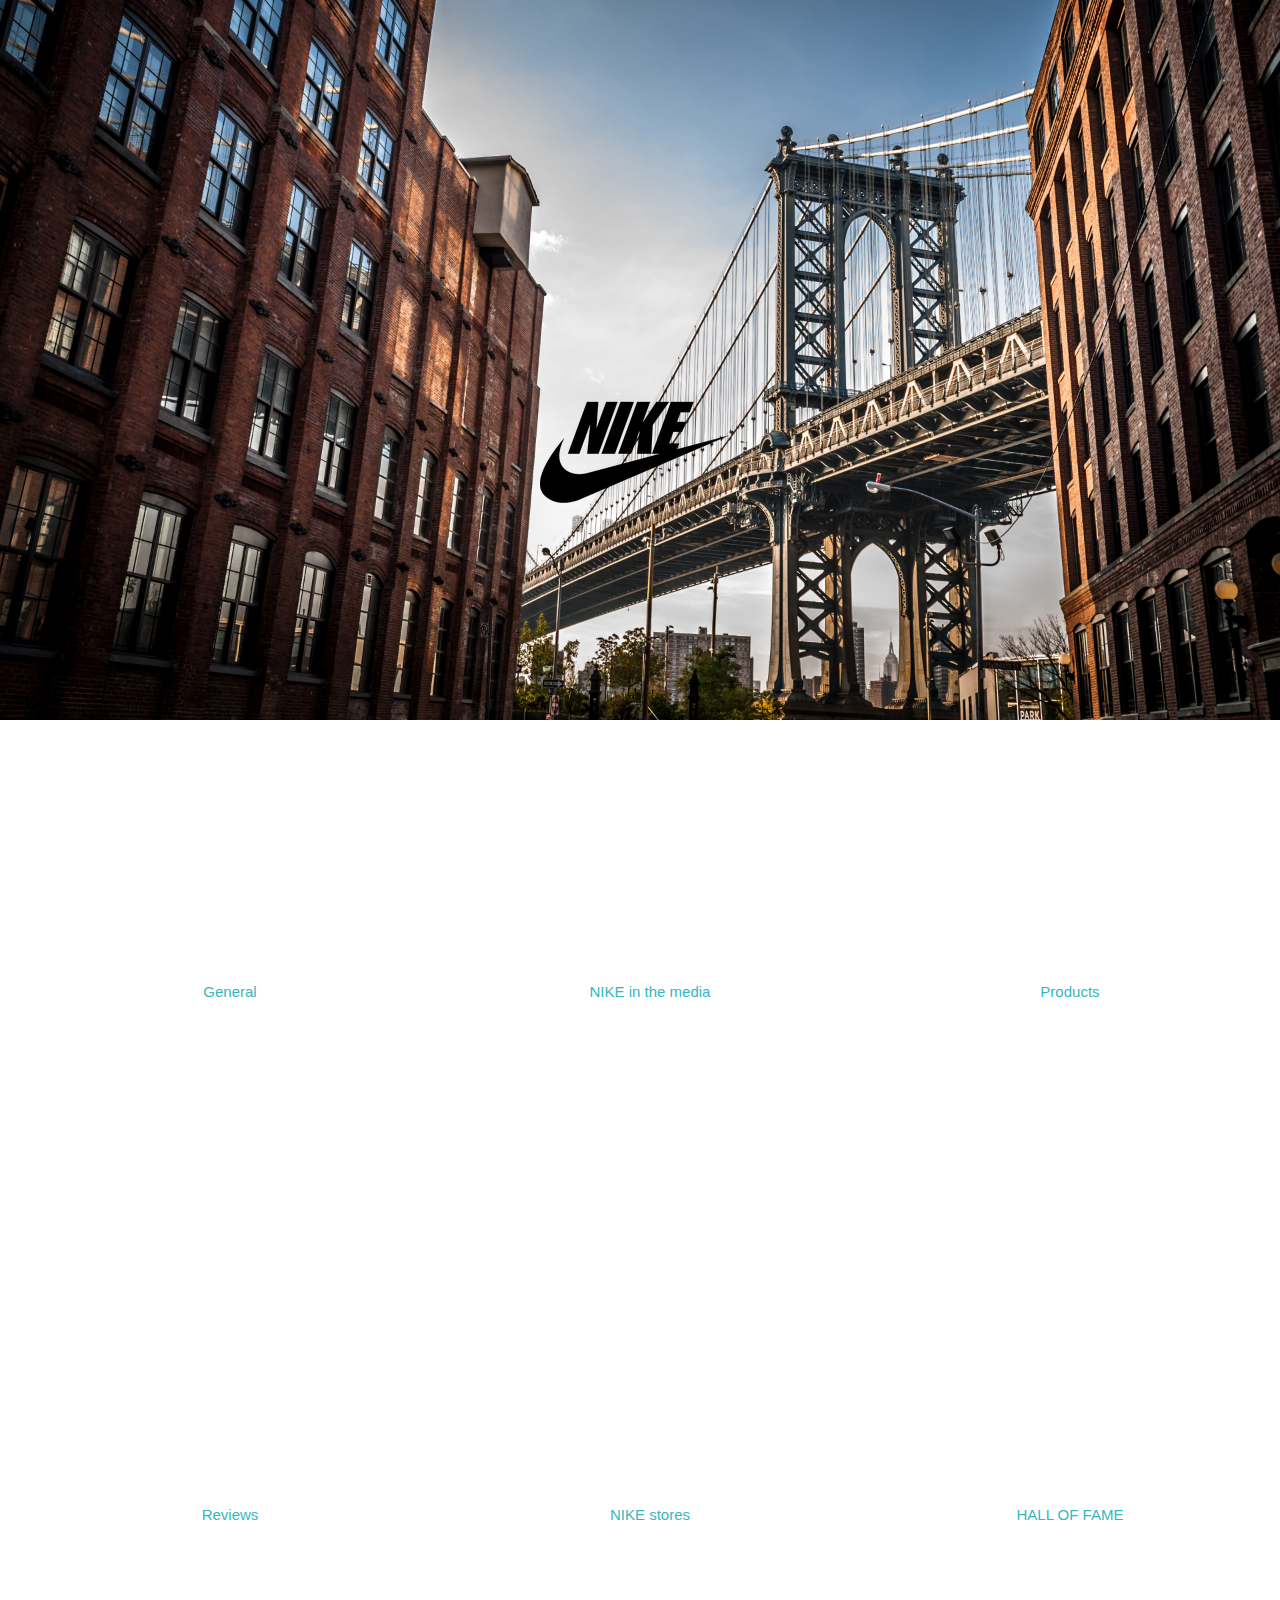
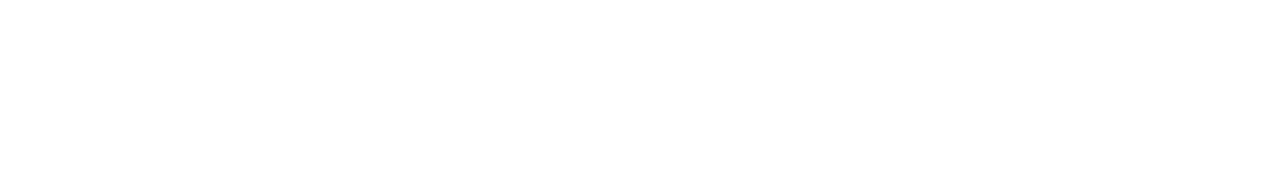
<file: nike/index.html>
<!DOCTYPE html>
<html lang="en" dir="ltr">
  <head>
    <meta charset="utf-8">
    <title>NIKE</title>
    <link rel = "stylesheet" href="style/nikeWebSiteStyle.css">
    <link rel="stylesheet" href="https://www.w3schools.com/w3css/4/w3.css">
  </head>
  <body>
    <article>
      <img src = "pic/photo1.jpg" id ="backgroundpic" alt="the brooklyn bridge">
      <img src ="pic/emblem.png" id ="emblempic" alt="Nike emblem">

    </article>
    <br>
    <article id = "firstArticle">
      <div class="w3-row">
        <div>
          <button class="w3-third w3-container w3-center" type = "button" onclick = "window.location.href = 'pages/generalWebsite.html';">General</button>
        </div>
        <div>
          <button class="w3-third w3-container w3-center" type = "button" onclick = "window.location.href = 'pages/mediaWebsite.html';">NIKE in the media</button>
        </div>
        <div>
          <button class="w3-third w3-container w3-center" type = "button" onclick = "window.location.href = 'pages/productsWebsite.html';">Products</button>
        </div>
      </div>
      <br>
      <div class="w3-row">
        <div>
          <button class="w3-third w3-container w3-center" type = "button" onclick = "window.location.href = 'pages/reviewWebsite.html';">Reviews</button>
        </div>
        <div>
            <button class="w3-third w3-container w3-center" type = "button" onclick = "window.location.href = 'pages/nikeStoreWebsite.html';">NIKE stores</button>
        </div>
        <div>
          <button class="w3-third w3-container w3-center" type = "button" onclick = "window.location.href = 'pages/hallOfFameWebsite.html';">HALL OF FAME</button>
        </div>
      </div>

    </article>
    <br>
  </body>
</html>
</file>
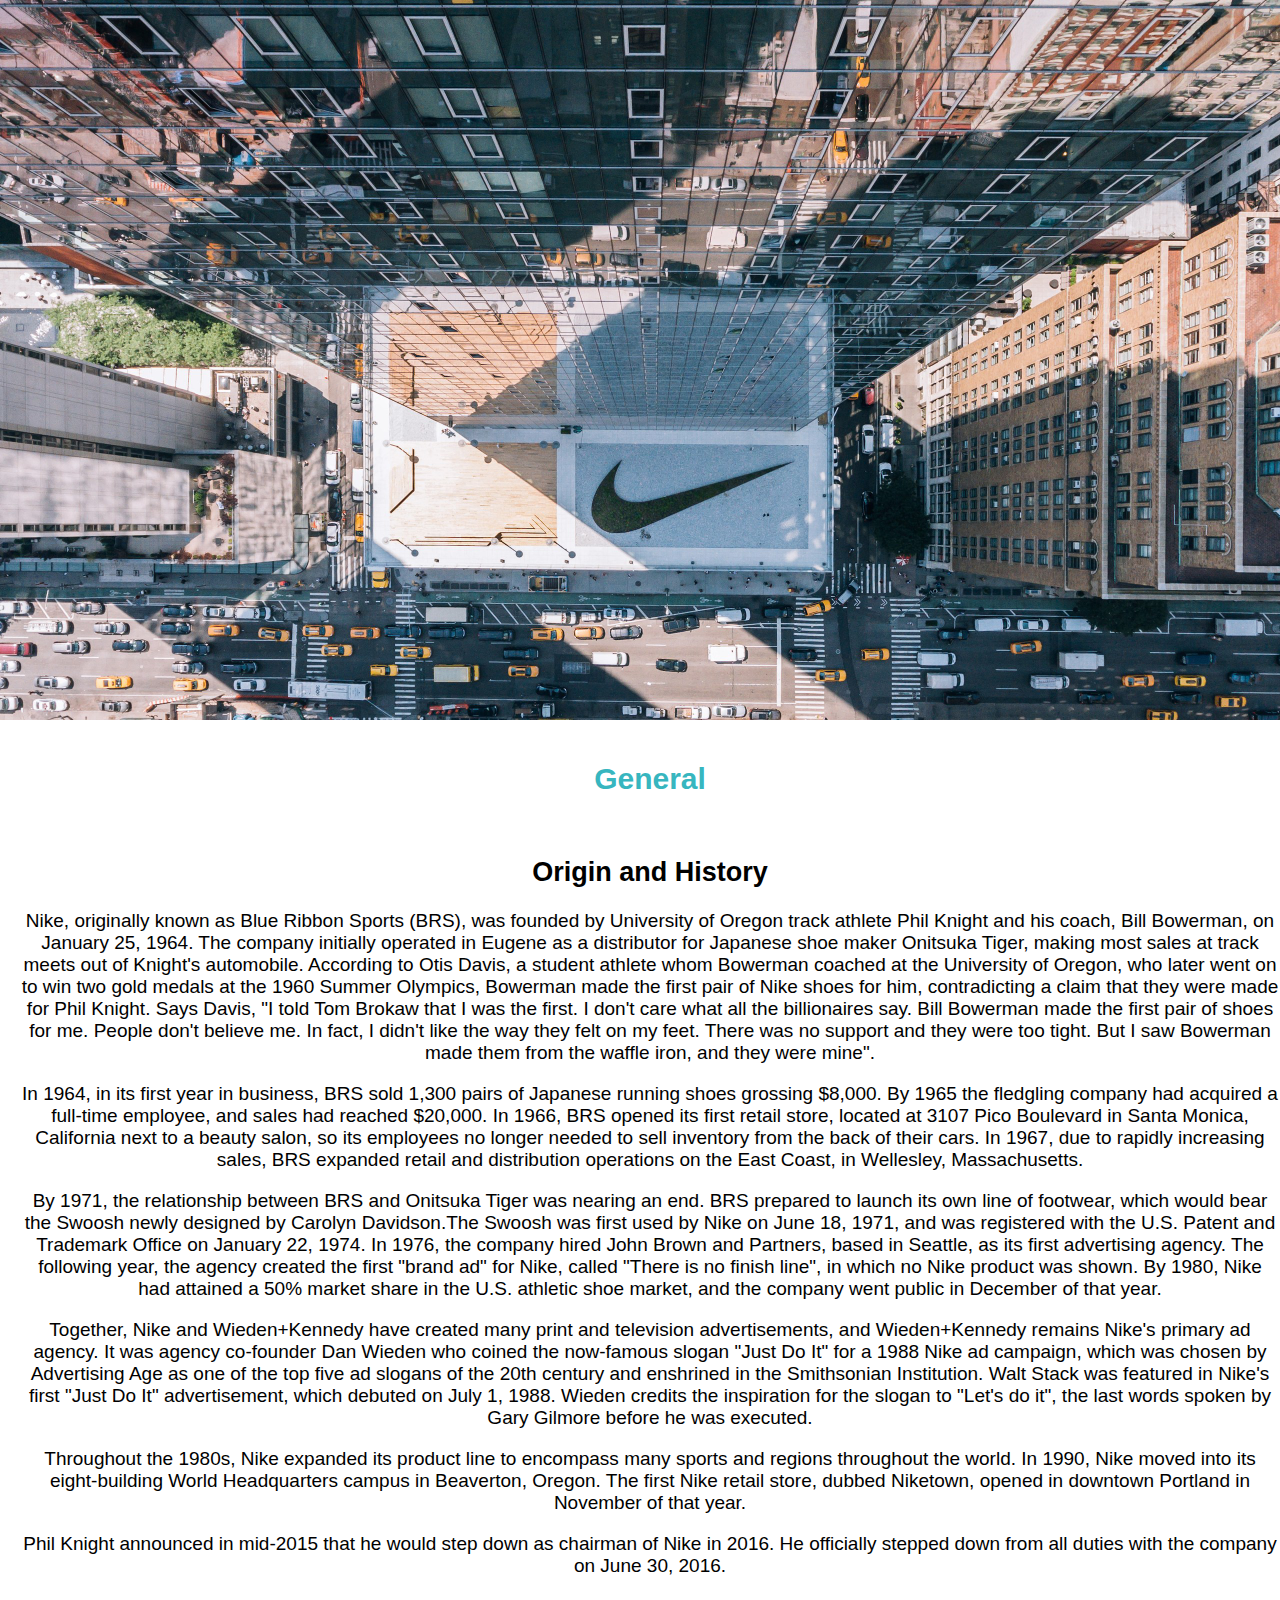
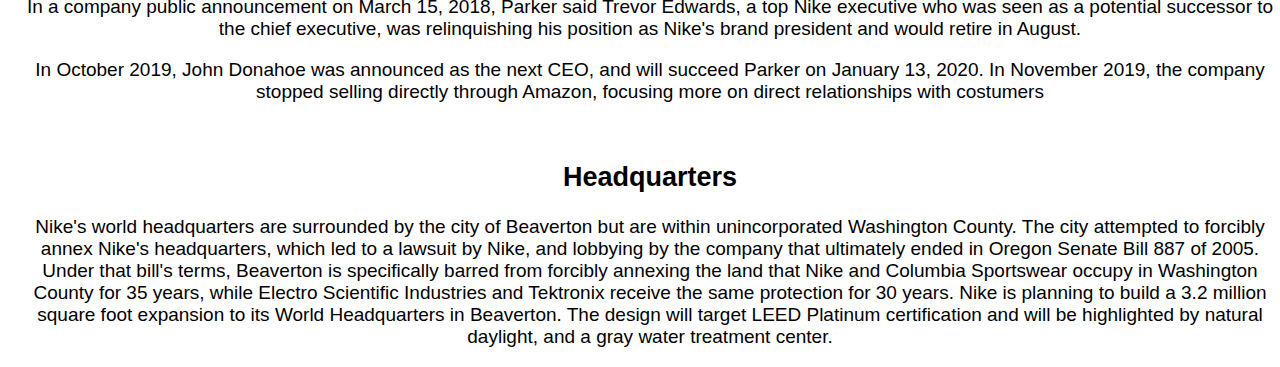
<file: nike/pages/generalWebsite.html>
<!DOCTYPE html>
<html lang="en" dir="ltr">
  <head>
    <meta charset="utf-8">
    <title>GENERAL</title>
    <link rel = "stylesheet" href="../style/generalWebSiteStyle.css">
    </head>
    <body>
    <article>
      <img src = ../pic/nikeHeadquater.jpg class ="backgroundpic" alt="the NIKE headquater">
    </article>
    <article class ="firstArticle">
    <section>
      <br/>
      <h1>General</h1>
      <br/>

      <h2>Origin and History</h2>

        <p>Nike, originally known as Blue Ribbon Sports (BRS), was founded by University of Oregon track athlete Phil Knight and his coach, Bill Bowerman, on January 25, 1964. The company initially operated in Eugene as a distributor for Japanese shoe maker Onitsuka Tiger, making most sales at track meets out of Knight's automobile.
           According to Otis Davis, a student athlete whom Bowerman coached at the University of Oregon, who later went on to win two gold medals at the 1960 Summer Olympics, Bowerman made the first pair of Nike shoes for him, contradicting a claim that they were made for Phil Knight. Says Davis, "I told Tom Brokaw that I was the first.
           I don't care what all the billionaires say. Bill Bowerman made the first pair of shoes for me. People don't believe me. In fact, I didn't like the way they  felt on my feet. There was no support and they were too tight. But I saw Bowerman made them from the waffle iron, and they were mine".</p>

        <p>In 1964, in its first year in business, BRS sold 1,300 pairs of Japanese running shoes grossing $8,000. By 1965 the fledgling company had acquired a full-time employee, and sales had reached $20,000. In 1966, BRS opened its first retail store, located at 3107 Pico Boulevard in Santa Monica, California next to a beauty salon, so its employees no longer needed to sell inventory from the back of their cars. In 1967, due to rapidly increasing sales, BRS expanded retail
           and distribution operations on the East Coast, in Wellesley, Massachusetts.</p>

        <p>By 1971, the relationship between BRS and Onitsuka Tiger was nearing an end. BRS prepared to launch its own line of footwear, which would bear the Swoosh newly designed by Carolyn Davidson.The Swoosh was first used by Nike on June 18, 1971, and was registered with the U.S. Patent and Trademark Office on January 22, 1974.
        In 1976, the company hired John Brown and Partners, based in Seattle, as its first advertising agency. The following year, the agency created the first "brand ad" for Nike, called "There is no finish line", in which no Nike product was shown. By 1980, Nike had attained a 50% market share in the U.S. athletic shoe market, and the company went public in December of that year.</p>

        <p>Together, Nike and Wieden+Kennedy have created many print and television advertisements, and Wieden+Kennedy remains Nike's primary ad agency. It was agency co-founder Dan Wieden who coined the now-famous slogan "Just Do It" for a 1988 Nike ad campaign, which was chosen by Advertising Age as one of the top five ad slogans of the 20th century and enshrined in the Smithsonian Institution. Walt Stack was featured in Nike's first "Just Do It" advertisement, which debuted on July 1, 1988. Wieden credits the inspiration for the slogan to "Let's do it", the last words spoken by Gary Gilmore before he was executed.</p>

        <p>Throughout the 1980s, Nike expanded its product line to encompass many sports and regions throughout the world. In 1990, Nike moved into its eight-building World Headquarters campus in Beaverton, Oregon. The first Nike retail store, dubbed Niketown, opened in downtown Portland in November of that year.</p>

        <p>Phil Knight announced in mid-2015 that he would step down as chairman of Nike in 2016. He officially stepped down from all duties with the company on June 30, 2016.</p>

        <p>In a company public announcement on March 15, 2018, Parker said Trevor Edwards, a top Nike executive who was seen as a potential successor to the chief executive, was relinquishing his position as Nike's brand president and would retire in August.</p>

        <p>In October 2019, John Donahoe was announced as the next CEO, and will succeed Parker on January 13, 2020. In November 2019, the company stopped selling directly through Amazon, focusing more on direct relationships with costumers</p>

      </br>

      <h2>Headquarters</h2>
      <p>Nike's world headquarters are surrounded by the city of Beaverton but are within unincorporated Washington County. The city attempted to forcibly annex Nike's headquarters, which led to a lawsuit by Nike, and lobbying by the company that ultimately ended in Oregon Senate Bill 887 of 2005. Under that bill's terms, Beaverton is specifically barred from forcibly annexing the land that Nike and Columbia Sportswear occupy in Washington County for 35 years, while Electro Scientific Industries and Tektronix receive the same protection for 30 years. Nike is planning to build a 3.2 million square foot expansion to its World Headquarters in Beaverton. The design will target LEED Platinum certification and will be highlighted by natural daylight, and a gray water treatment center.</p>

    </section>
  </article>
  </body>
</html>
</file>
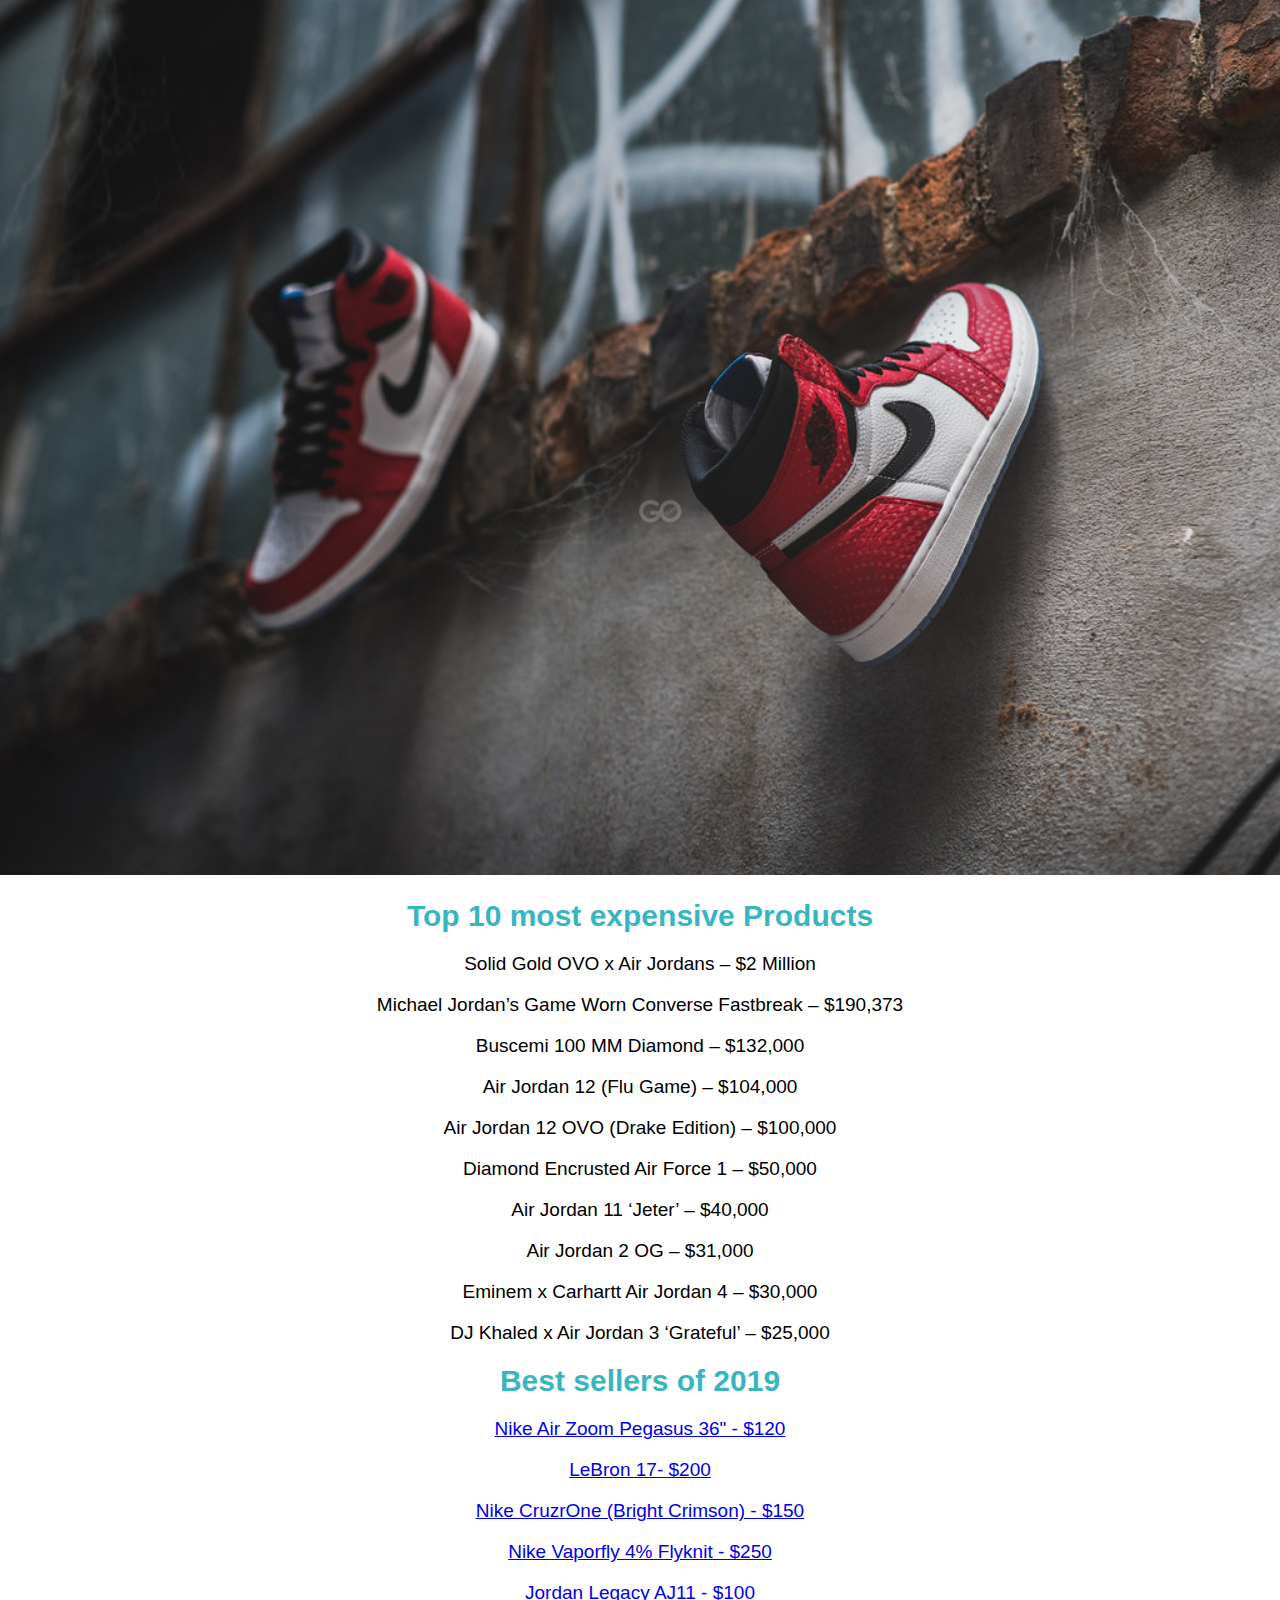
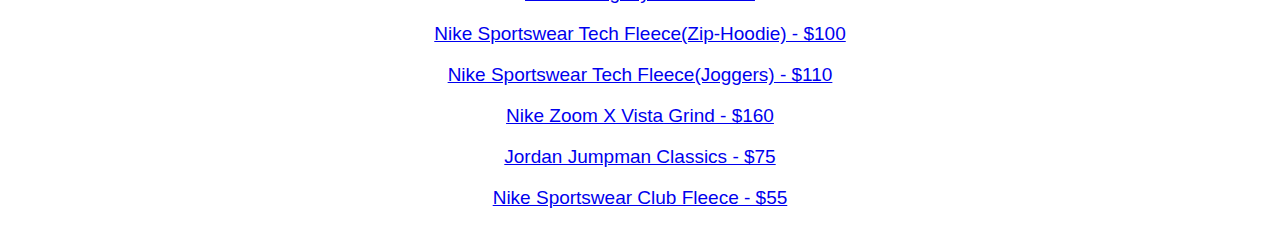
<file: nike/pages/hallOfFameWebsite.html>
<!DOCTYPE html>
        <html lang="en" dir="ltr">
          <head>
            <meta charset="utf-8">
            <title>Hall Of Fame</title>
            <link rel = "stylesheet" href="../style/hallOfFameWebSiteStyle.css">
          </head>
          <body>
            <article>
              <img src = ../pic/halloffame.jpg class ="backgroundpic" alt="the NIKE media">

            </article>
            <article>
              <section>
                <h1>Top 10 most expensive Products</h1>



                  <p>Solid Gold OVO x Air Jordans – $2 Million</p>
                  <p> Michael Jordan’s Game Worn Converse Fastbreak – $190,373</p>
                  <p>Buscemi 100 MM Diamond – $132,000</p>
                  <p>Air Jordan 12 (Flu Game) – $104,000</p>
                  <p>Air Jordan 12 OVO (Drake Edition) – $100,000</p>
                  <p>Diamond Encrusted Air Force 1 – $50,000</p>
                  <p>Air Jordan 11 ‘Jeter’ – $40,000</p>
                  <p>Air Jordan 2 OG – $31,000</p>
                  <p>Eminem x Carhartt Air Jordan 4 – $30,000</p>
                  <p>DJ Khaled x Air Jordan 3 ‘Grateful’ – $25,000</p>


                <h1>Best sellers of 2019</h1>


                  <p><a href = "https://www.nike.com/w/mens-best-76m50znik1">Nike Air Zoom Pegasus 36" - $120</a></p>
                  <p><a href = "https://www.nike.com/t/lebron-17-basketball-shoe-6LSXgh/BQ3177-600">LeBron 17- $200</a></p>
                  <p><a href = "https://www.nike.com/t/cruzrone-triple-black-shoe-T2rRwS/CD7307-600">Nike CruzrOne (Bright Crimson) - $150</a></p>
                  <p><a href = "https://www.nike.com/t/vaporfly-4-flyknit-running-shoe-v7G3FB/AJ3857-600">Nike Vaporfly 4% Flyknit - $250</a></p>
                  <p><a href = "https://www.nike.com/t/jordan-legacy-aj11-pullover-hoodie-G09xNS/CU1508-010">Jordan Legacy AJ11 - $100</a></p>
                  <p><a href = "https://www.nike.com/t/sportswear-tech-fleece-mens-full-zip-hoodie-PhlsFQ/928483-658">Nike Sportswear Tech Fleece(Zip-Hoodie) - $100</a></p>
                  <p><a href = "https://www.nike.com/t/sportswear-tech-fleece-mens-joggers-gXTOoz1v/805162-657">Nike Sportswear Tech Fleece(Joggers) - $110</a></p>
                  <p><a href = "https://www.nike.com/t/zoom-x-vista-grind-womens-shoe-JHfndF/BQ4800-701">Nike Zoom X Vista Grind - $160</a></p>
                  <p><a href = "https://www.nike.com/t/jordan-jumpman-classics-fleece-pullover-hoodie-JccZXb/BV6010-091">Jordan Jumpman Classics - $75</a></p>
                  <p><a href = "https://www.nike.com/t/sportswear-club-fleece-mens-cargo-pants-NhXSTS/CD3129-010">Nike Sportswear Club Fleece - $55</a></p>


              </section>
            </article>
          </body>
        </html>
</file>
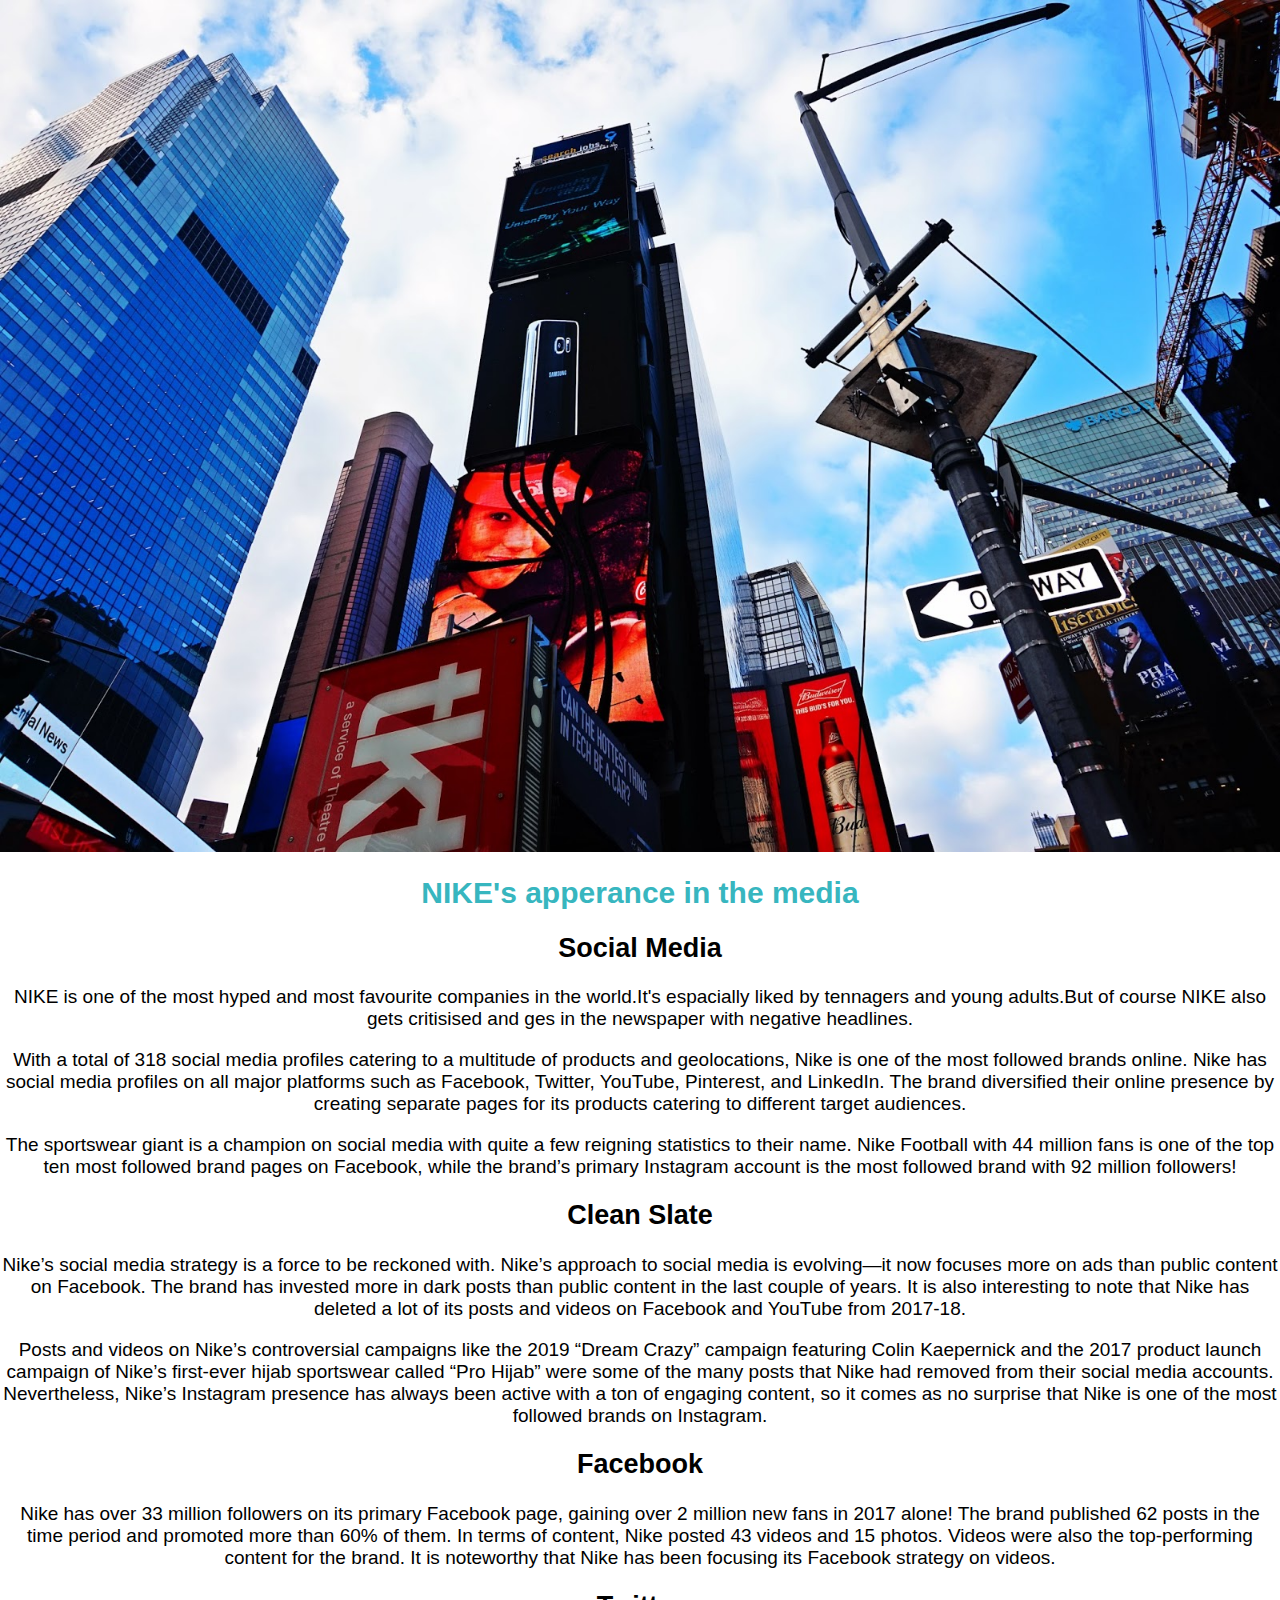
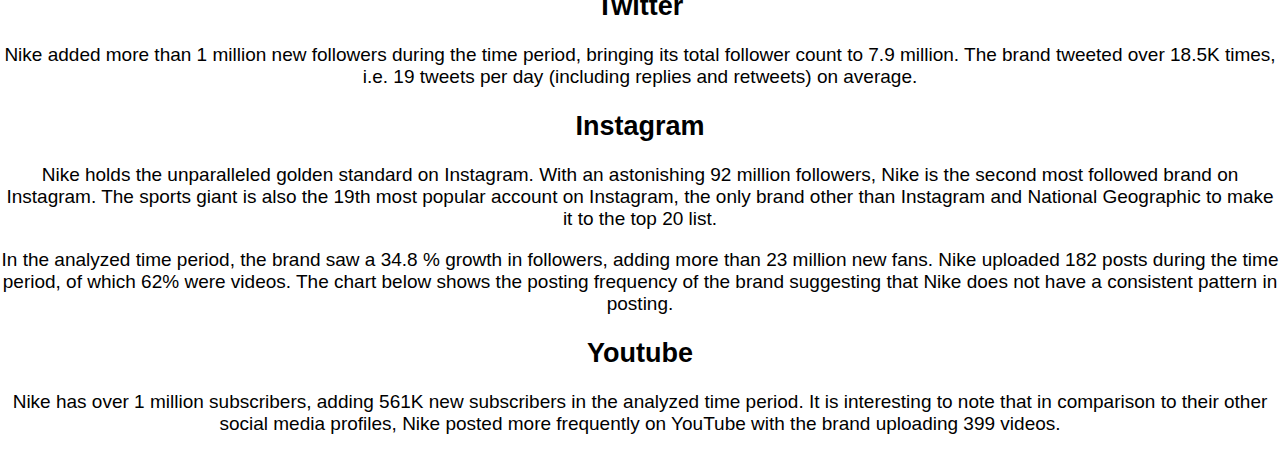
<file: nike/pages/mediaWebsite.html>
<!DOCTYPE html>
<html lang="en" dir="ltr">
  <head>
    <meta charset="utf-8">
    <title>MEDIA</title>
    <link rel = "stylesheet" href="../style/mediaWebSiteStyle.css">
  </head>
  <body>
    <article>
      <img src = ../pic/media.jpg class ="backgroundpic" alt="the NIKE media">
    </article>
    <article>
      <section>
        <h1>NIKE's apperance in the media</h1>

        <h2>Social Media</h2>
        <p>NIKE is one of the most hyped and most favourite companies in the world.It's espacially liked by tennagers and young adults.But of course NIKE also gets critisised and ges  in the newspaper with negative headlines.</p>
        <p> With a total of 318 social media profiles catering to a multitude of products and geolocations, Nike is one of the most followed brands online. Nike has social media profiles on all major platforms such as Facebook, Twitter, YouTube, Pinterest, and LinkedIn.
            The brand diversified their online presence by creating separate pages for its products catering to different target audiences.</p>
        <p>The sportswear giant is a champion on social media with quite a few reigning statistics to their name. Nike Football with 44 million fans is one of the top ten most followed brand pages on Facebook, while the brand’s primary Instagram account is the most followed brand with 92 million followers!</p>

        <h2>Clean Slate</h2>
        <p>Nike’s social media strategy is a force to be reckoned with. Nike’s approach to social media is evolving—it now focuses more on ads than public content on Facebook. The brand has invested more in dark posts than public content in the last couple of years. It is also interesting to note that Nike has deleted a lot of its posts and videos on Facebook and YouTube from 2017-18.</p>
        <p>Posts and videos on Nike’s controversial campaigns like the 2019 “Dream Crazy” campaign featuring Colin Kaepernick and the 2017 product launch campaign of Nike’s first-ever hijab sportswear called “Pro Hijab” were some of the many posts that Nike had removed from their social media accounts. Nevertheless, Nike’s Instagram presence has always been active with a ton of engaging content,
           so it comes as no surprise that Nike is one of the most followed brands on Instagram.</p>

        <h2>Facebook</h2>
        <p>Nike has over 33 million followers on its primary Facebook page, gaining over 2 million new fans in 2017 alone! The brand published 62 posts in the time period and promoted more than 60% of them. In terms of content, Nike posted 43 videos and 15 photos. Videos were also the top-performing content for the brand. It is noteworthy that Nike has been focusing its Facebook strategy on videos.</p>

        <h2>Twitter</h2>
        <p>Nike added more than 1 million new followers during the time period, bringing its total follower count to 7.9 million. The brand tweeted over 18.5K times, i.e. 19 tweets per day (including replies and retweets) on average.</p>

        <h2>Instagram</h2>
        <p>Nike holds the unparalleled golden standard on Instagram. With an astonishing 92 million followers, Nike is the second most followed brand on Instagram. The sports giant is also the 19th most popular account on Instagram, the only brand other than Instagram and National Geographic to make it to the top 20 list.</p>
        <p>In the analyzed time period, the brand saw a 34.8 % growth in followers, adding more than 23 million new fans. Nike uploaded 182 posts during the time period, of which 62% were videos. The chart below shows the posting frequency of the brand suggesting that Nike does not have a consistent pattern in posting.</p>

        <h2>Youtube</h2>
        <p>Nike has over 1 million subscribers, adding 561K new subscribers in the analyzed time period. It is interesting to note that in comparison to their other social media profiles, Nike posted more frequently on YouTube with the brand uploading 399 videos.</p>
      </section>
    </article>
  </body>
</html>
</file>
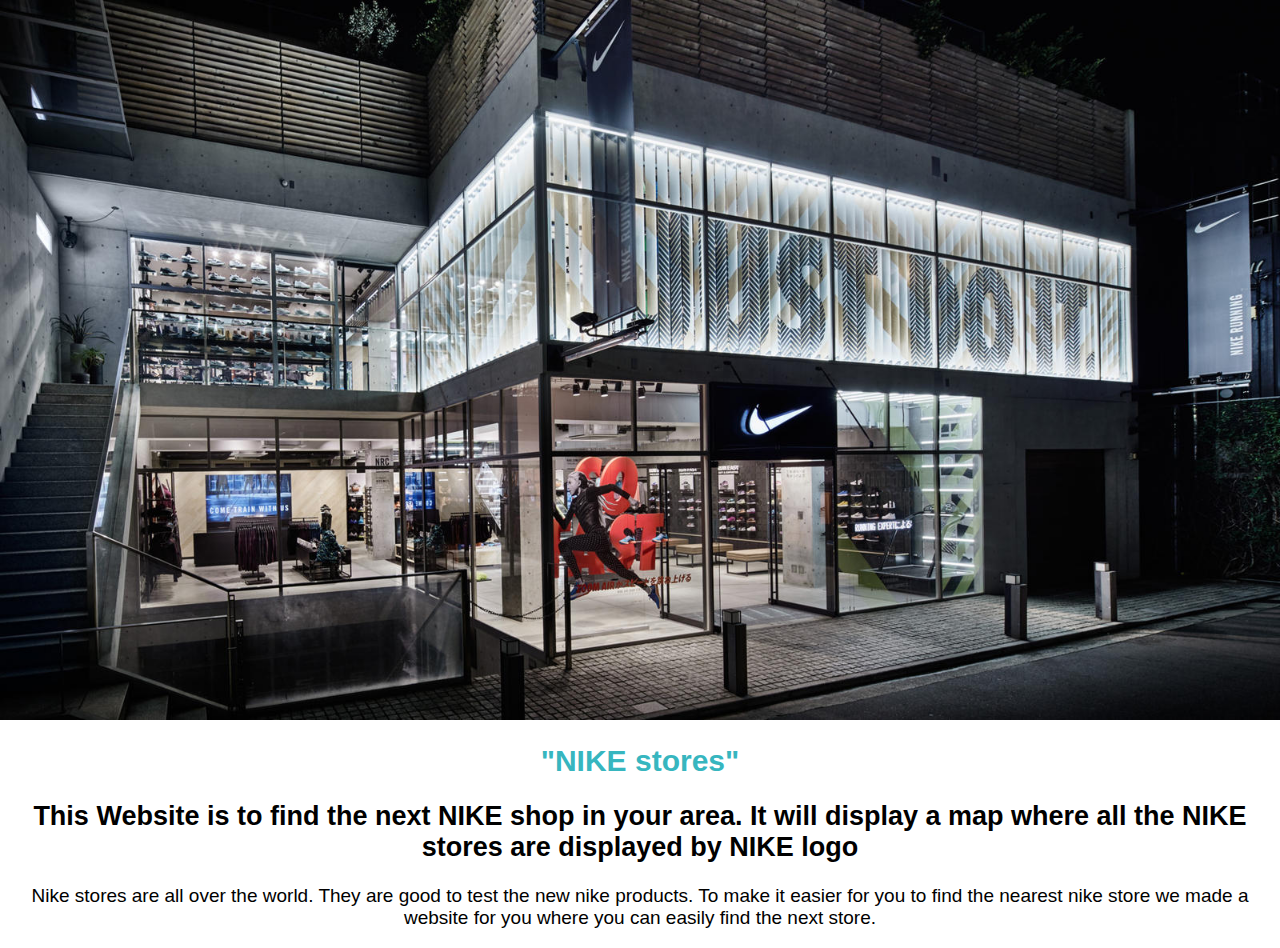
<file: nike/pages/nikeStoreWebsite.html>
<!DOCTYPE html>
<html lang="en" dir="ltr">
  <head>
    <meta charset="utf-8">
    <title>NIKE stores</title>
    <link rel = "stylesheet" href="../style/nikeStoreWebSiteStyle.css">
  </head>
  <body>
    <article>
      <img src = ../pic/nikeStore.jpg class ="backgroundpic" alt="the NIKE media">
    </article>
    <article>
      <section>
        <h1>"NIKE stores"</h1>
        <h2>This Website is to find the next NIKE shop in your area. It will display a map where all the NIKE stores are displayed by NIKE logo</h2>
        <p>Nike stores are all over the world. They are good to test the new nike products. To make it easier for you to find the
        nearest nike store we made a website for you where you can easily find the next store.</p>
      </section>
    </article>
  </body>
</html>
</file>
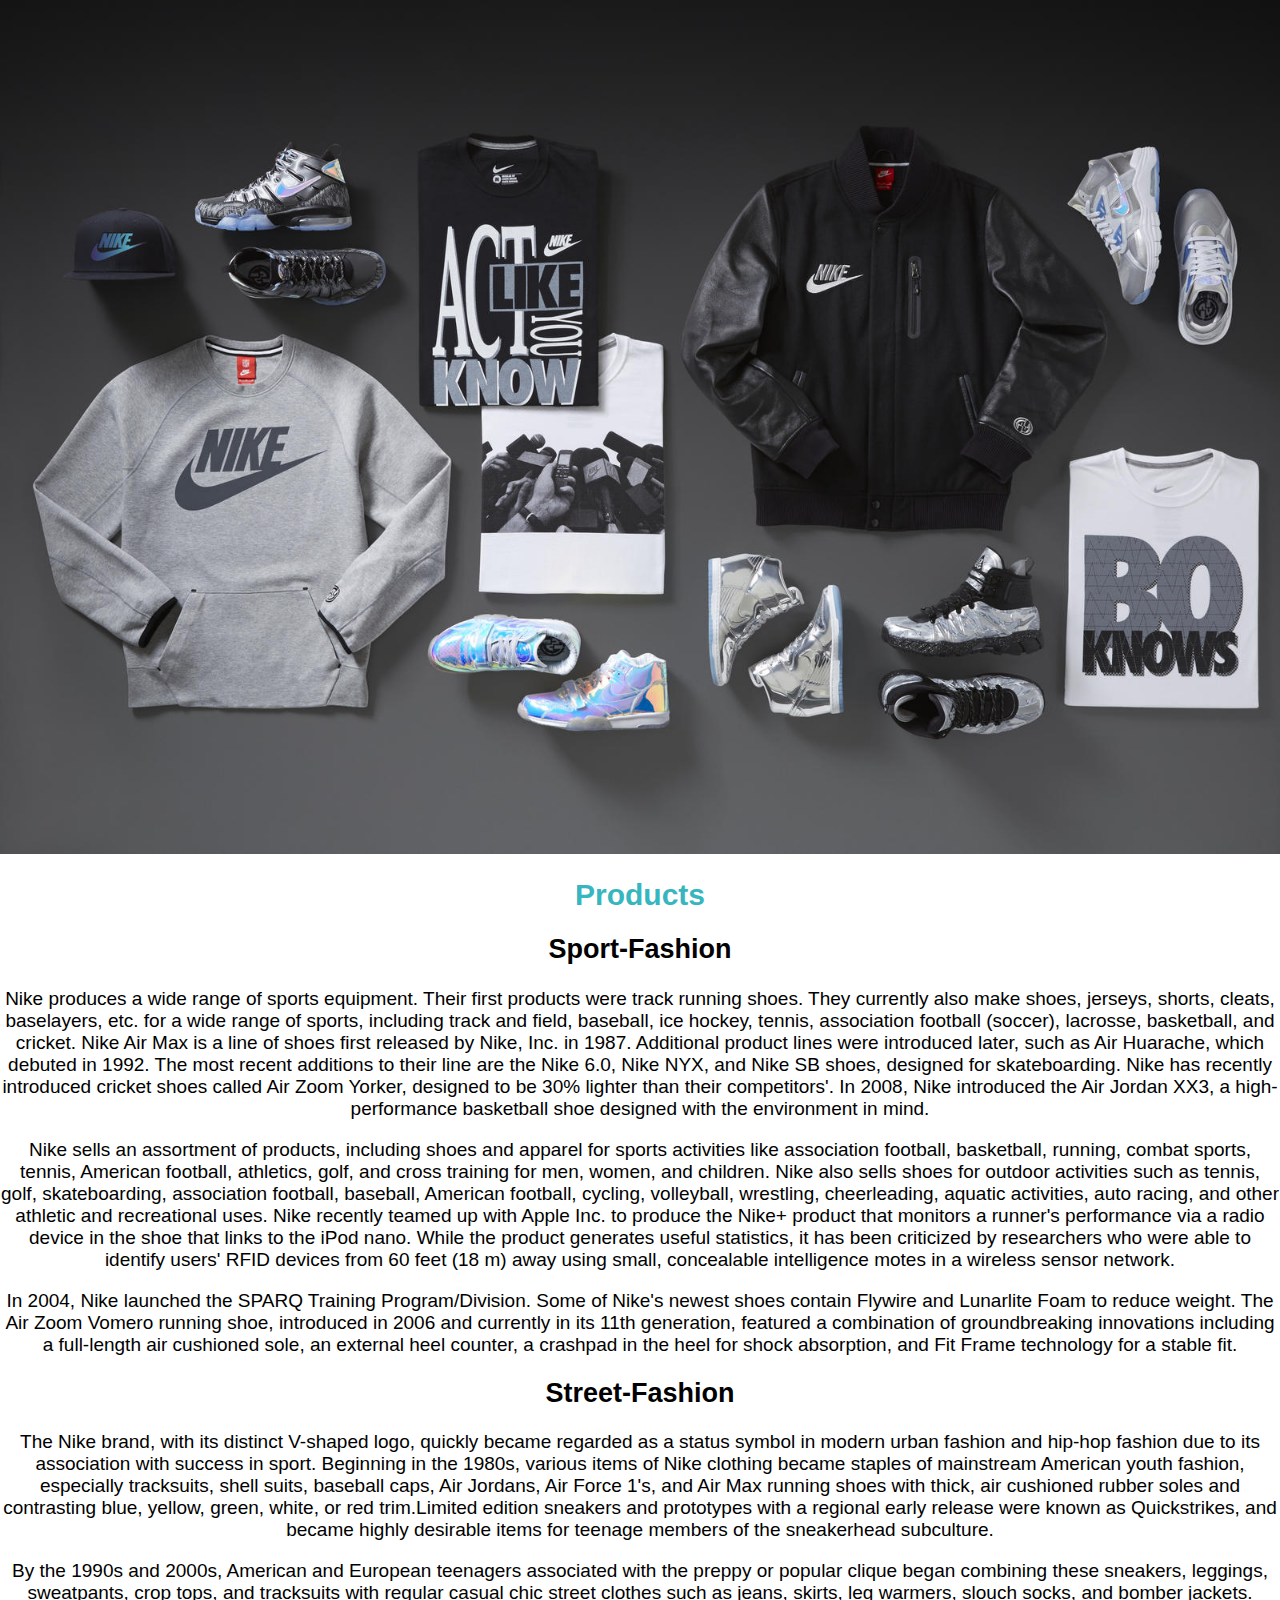
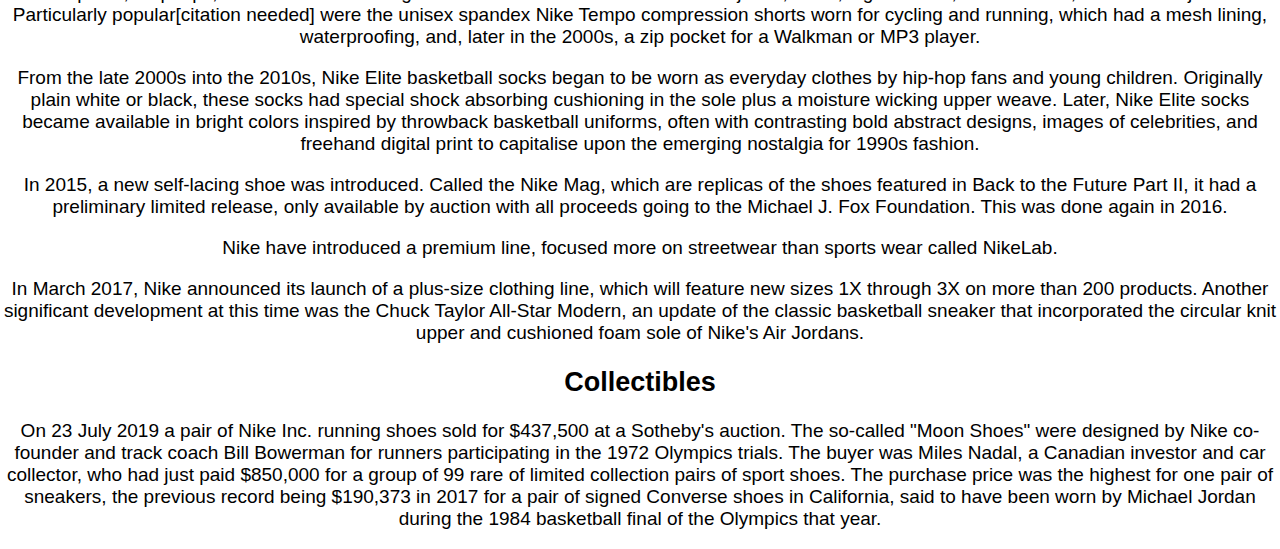
<file: nike/pages/productsWebsite.html>
<!DOCTYPE html>
<html lang="en" dir="ltr">
  <head>
    <meta charset="utf-8">
    <title>Products</title>
    <link rel = "stylesheet" href="../style/productsWebSiteStyle.css">
  </head>
  <body>
    <article>
      <img src = ../pic/nikeProducts.jpg class ="backgroundpic" alt="the NIKE media">
    </article>
    <article>
          <section>

            <h1>Products</h1>
            <h2>Sport-Fashion</h2>
            <p>Nike produces a wide range of sports equipment. Their first products were track running shoes. They currently also make shoes, jerseys, shorts, cleats, baselayers, etc. for a wide range of sports,
              including track and field, baseball, ice hockey, tennis, association football (soccer), lacrosse, basketball, and cricket. Nike Air Max is a line of shoes first released by Nike, Inc. in 1987.
              Additional product lines were introduced later, such as Air Huarache, which debuted in 1992. The most recent additions to their line are the Nike 6.0, Nike NYX, and Nike SB shoes, designed for skateboarding.
              Nike has recently introduced cricket shoes called Air Zoom Yorker, designed to be 30% lighter than their competitors'. In 2008, Nike introduced the Air Jordan XX3, a high-performance basketball shoe designed with the environment in mind.</p>

            <p>Nike sells an assortment of products, including shoes and apparel for sports activities like association football, basketball, running, combat sports, tennis, American football, athletics, golf,
               and cross training for men, women, and children. Nike also sells shoes for outdoor activities such as tennis, golf, skateboarding, association football, baseball, American football, cycling, volleyball, wrestling, cheerleading,
               aquatic activities, auto racing, and other athletic and recreational uses. Nike recently teamed up with Apple Inc. to produce the Nike+ product that monitors a runner's performance via a radio device in the shoe that links to the iPod nano.
               While the product generates useful statistics, it has been criticized by researchers who were able to identify users' RFID devices from 60 feet (18 m) away using small, concealable intelligence motes in a wireless sensor network.</p>

            <p>In 2004, Nike launched the SPARQ Training Program/Division. Some of Nike's newest shoes contain Flywire and Lunarlite Foam to reduce weight. The Air Zoom Vomero running shoe, introduced in 2006 and currently in its 11th generation,
              featured a combination of groundbreaking innovations including a full-length air cushioned sole, an external heel counter, a crashpad in the heel for shock absorption, and Fit Frame technology for a stable fit.</p>

              <h2>Street-Fashion</h2>
              <p>The Nike brand, with its distinct V-shaped logo, quickly became regarded as a status symbol in modern urban fashion and hip-hop fashion due to its association with success in sport. Beginning in the 1980s,
                various items of Nike clothing became staples of mainstream American youth fashion, especially tracksuits, shell suits, baseball caps, Air Jordans, Air Force 1's, and Air Max running shoes with thick,
                air cushioned rubber soles and contrasting blue, yellow, green, white, or red trim.Limited edition sneakers and prototypes with a regional early release were known as Quickstrikes, and became highly desirable items for teenage members of the sneakerhead subculture.

              <p>By the 1990s and 2000s, American and European teenagers associated with the preppy or popular clique began combining these sneakers, leggings, sweatpants, crop tops, and tracksuits with regular casual chic street clothes such as jeans, skirts, leg warmers, slouch socks, and bomber jackets.
                Particularly popular[citation needed] were the unisex spandex Nike Tempo compression shorts worn for cycling and running, which had a mesh lining, waterproofing, and, later in the 2000s, a zip pocket for a Walkman or MP3 player.</p>

              <p>From the late 2000s into the 2010s, Nike Elite basketball socks began to be worn as everyday clothes by hip-hop fans and young children. Originally plain white or black, these socks had special shock absorbing cushioning in the sole plus a moisture wicking upper weave.
                Later, Nike Elite socks became available in bright colors inspired by throwback basketball uniforms, often with contrasting bold abstract designs, images of celebrities, and freehand digital print to capitalise upon the emerging nostalgia for 1990s fashion.</p>

              <p>In 2015, a new self-lacing shoe was introduced. Called the Nike Mag, which are replicas of the shoes featured in Back to the Future Part II, it had a preliminary limited release, only available by auction with all proceeds going to the Michael J. Fox Foundation. This was done again in 2016.</p>

              <p>Nike have introduced a premium line, focused more on streetwear than sports wear called NikeLab.<p>

              <p>In March 2017, Nike announced its launch of a plus-size clothing line, which will feature new sizes 1X through 3X on more than 200 products. Another significant development at this time was the Chuck Taylor All-Star Modern, an update of the classic basketball sneaker that incorporated the circular knit upper and cushioned foam sole of Nike's Air Jordans.</p>

              <h2>Collectibles</h2>
              <p>On 23 July 2019 a pair of Nike Inc. running shoes sold for $437,500 at a Sotheby's auction. The so-called "Moon Shoes" were designed by Nike co-founder and track coach Bill Bowerman for runners participating in the 1972 Olympics trials. The buyer was Miles Nadal, a Canadian investor and car collector, who had just paid $850,000 for a group of 99 rare of limited collection pairs of sport shoes.
                The purchase price was the highest for one pair of sneakers, the previous record being $190,373 in 2017 for a pair of signed Converse shoes in California, said to have been worn by Michael Jordan during the 1984 basketball final of the Olympics that year.</p>

          </section>
        </article>
  </body>
</html>
</file>
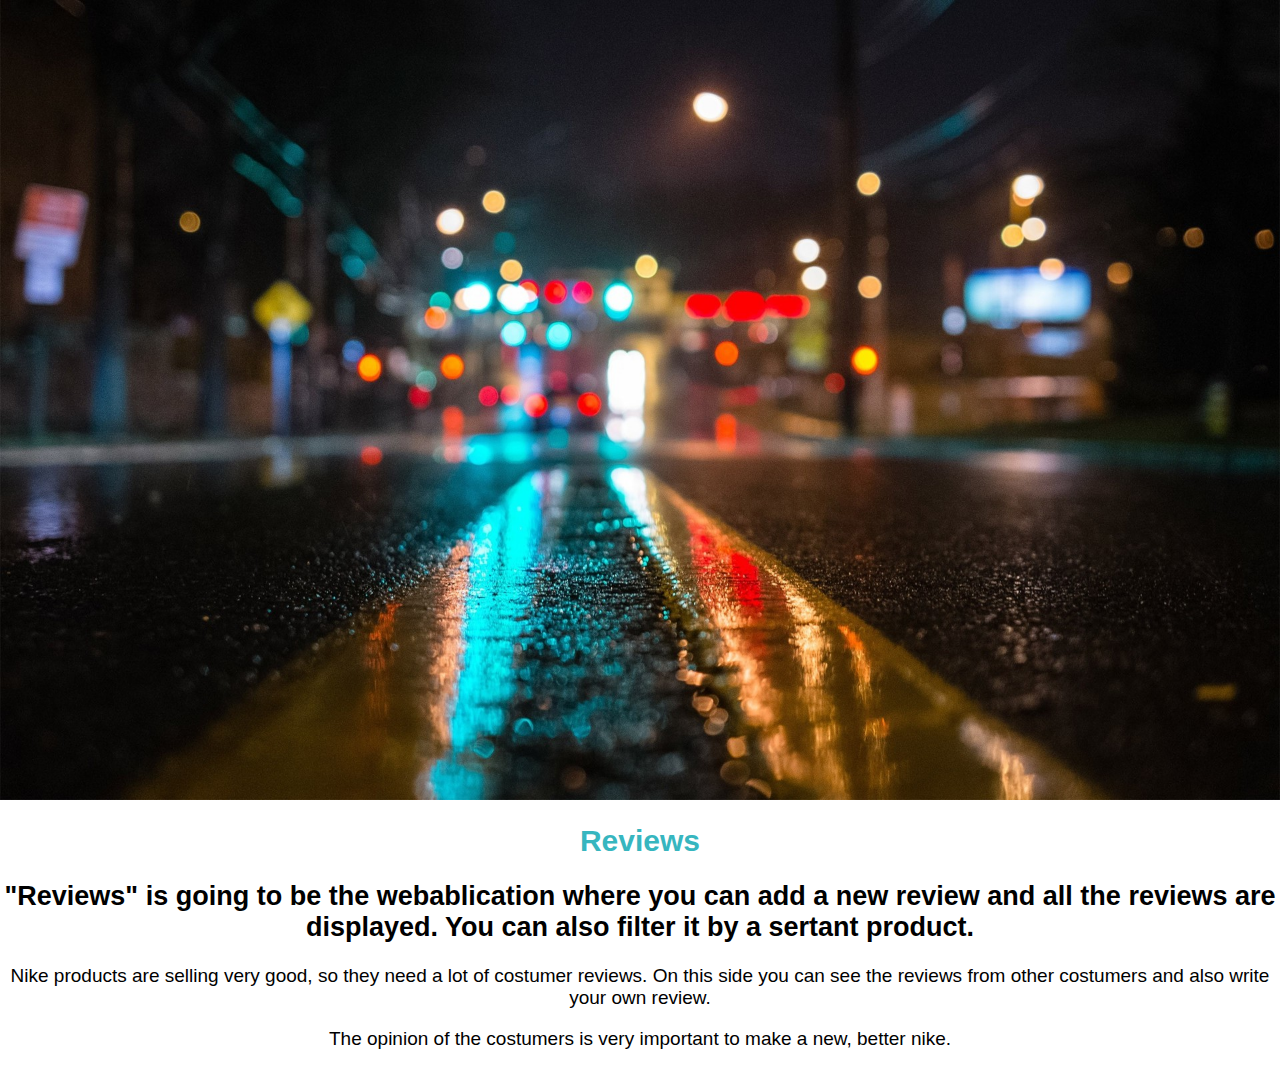
<file: nike/pages/reviewWebsite.html>
<!DOCTYPE html>
<html lang="en" dir="ltr">
  <head>
    <meta charset="utf-8">
    <title>Review</title>
    <link rel = "stylesheet" href="../style/reviewWebSiteStyle.css">
  </head>
  <body>
    <article>
      <img src = ../pic/review.jpg class ="backgroundpic" alt="the NIKE media">
    </article>
    <article>
      <section>
        <h1>Reviews</h1>
        <h2>
          "Reviews" is going to be the webablication where you can add a new review and all the reviews are displayed. You can also filter it by a sertant product.
        </h2>
        <p>Nike products are selling very good, so they need a lot of costumer reviews.
        On this side you can see the reviews from other costumers and also write your own
        review.</p>
        <p>The opinion of the costumers is very important to make a new, better nike. </p>
      </section>
    </article>
  </body>
</html>
</file>
<file: nike/style/nikeWebSiteStyle.css>
#backgroundpic{height:100%;width:100%;display: block}
body{
  margin:0;
  padding:0;
  font-family:sans-serif;
}
#emblempic{
position:absolute;
top:50%;
left:50%;
margin-right:-50%;
transform:translate(-50%,-50%);
}


#firstArticle{margin-left:20px}

button {
   position: relative;
   background-color: white;
   border: none;
   color:#37b6bf;
   height: 500px;
   text-align: center;


   transition-duration: 0.4s;
   text-decoration: none;
   overflow: hidden;
   cursor: pointer;
}

button:hover {
  box-shadow: 10px 10px 10px 10px #CCC;
}
</file>
<file: nike/style/generalWebSiteStyle.css>
.backgroundpic{height:100%;width:100%}
body{
  margin:0;
  padding:0;
  font-family:sans-serif;
}
.firstArticle{margin-left:20px}
h1{
  color:#37b6bf;
  text-align:center;
  font-size: 30px;
}
h2{
  text-align: center;
  font-size: 27px;
}
p{
  text-align: center;
  font-size: 19px;
}
</file>
<file: nike/style/hallOfFameWebSiteStyle.css>
.backgroundpic{height:100%;width:100%}
body{
  margin:0;
  padding:0;
  font-family:sans-serif;
}

.firstArticle{margin-left:20px}
h1{
  color:#37b6bf;
  text-align:center;
  font-size: 30px;
}
h2{
  text-align: center;
  font-size: 27px;
}
p{
  text-align: center;
  font-size: 19px;
}
</file>
<file: nike/style/mediaWebSiteStyle.css>
.backgroundpic{height:100%;width:100%}
body{
  margin:0;
  padding:0;
  font-family:sans-serif;
}

.firstArticle{margin-left:20px}

h1{
  color:#37b6bf;
  text-align:center;
  font-size: 30px;
}
h2{
  text-align: center;
  font-size: 27px;
}
p{
  text-align: center;
  font-size: 19px;
}
</file>
<file: nike/style/nikeStoreWebSiteStyle.css>
.backgroundpic{height:100%;width:100%}
body{
  margin:0;
  padding:0;
  font-family:sans-serif;
}
.firstArticle{margin-left:20px}
h1{
  color:#37b6bf;
  text-align:center;
  font-size: 30px;
}
h2{
  text-align: center;
  font-size: 27px;
}
p{
  text-align: center;
  font-size: 19px;
}
</file>
<file: nike/style/productsWebSiteStyle.css>
.backgroundpic{height:100%;width:100%}
body{
  margin:0;
  padding:0;
  font-family:sans-serif;
}
.firstArticle{margin-left:20px}
h1{
  color:#37b6bf;
  text-align:center;
  font-size: 30px;
}
h2{
  text-align: center;
  font-size: 27px;
}
p{
  text-align: center;
  font-size: 19px;
}
</file>
<file: nike/style/reviewWebSiteStyle.css>
.backgroundpic{height:100%;width:100%}
body{
  margin:0;
  padding:0;
  font-family:sans-serif;
}
.firstArticle{margin-left:20px}
h1{
  color:#37b6bf;
  text-align:center;
  font-size: 30px;
}
h2{
  text-align: center;
  font-size: 27px;
}
p{
  text-align: center;
  font-size: 19px;
}
</file>
